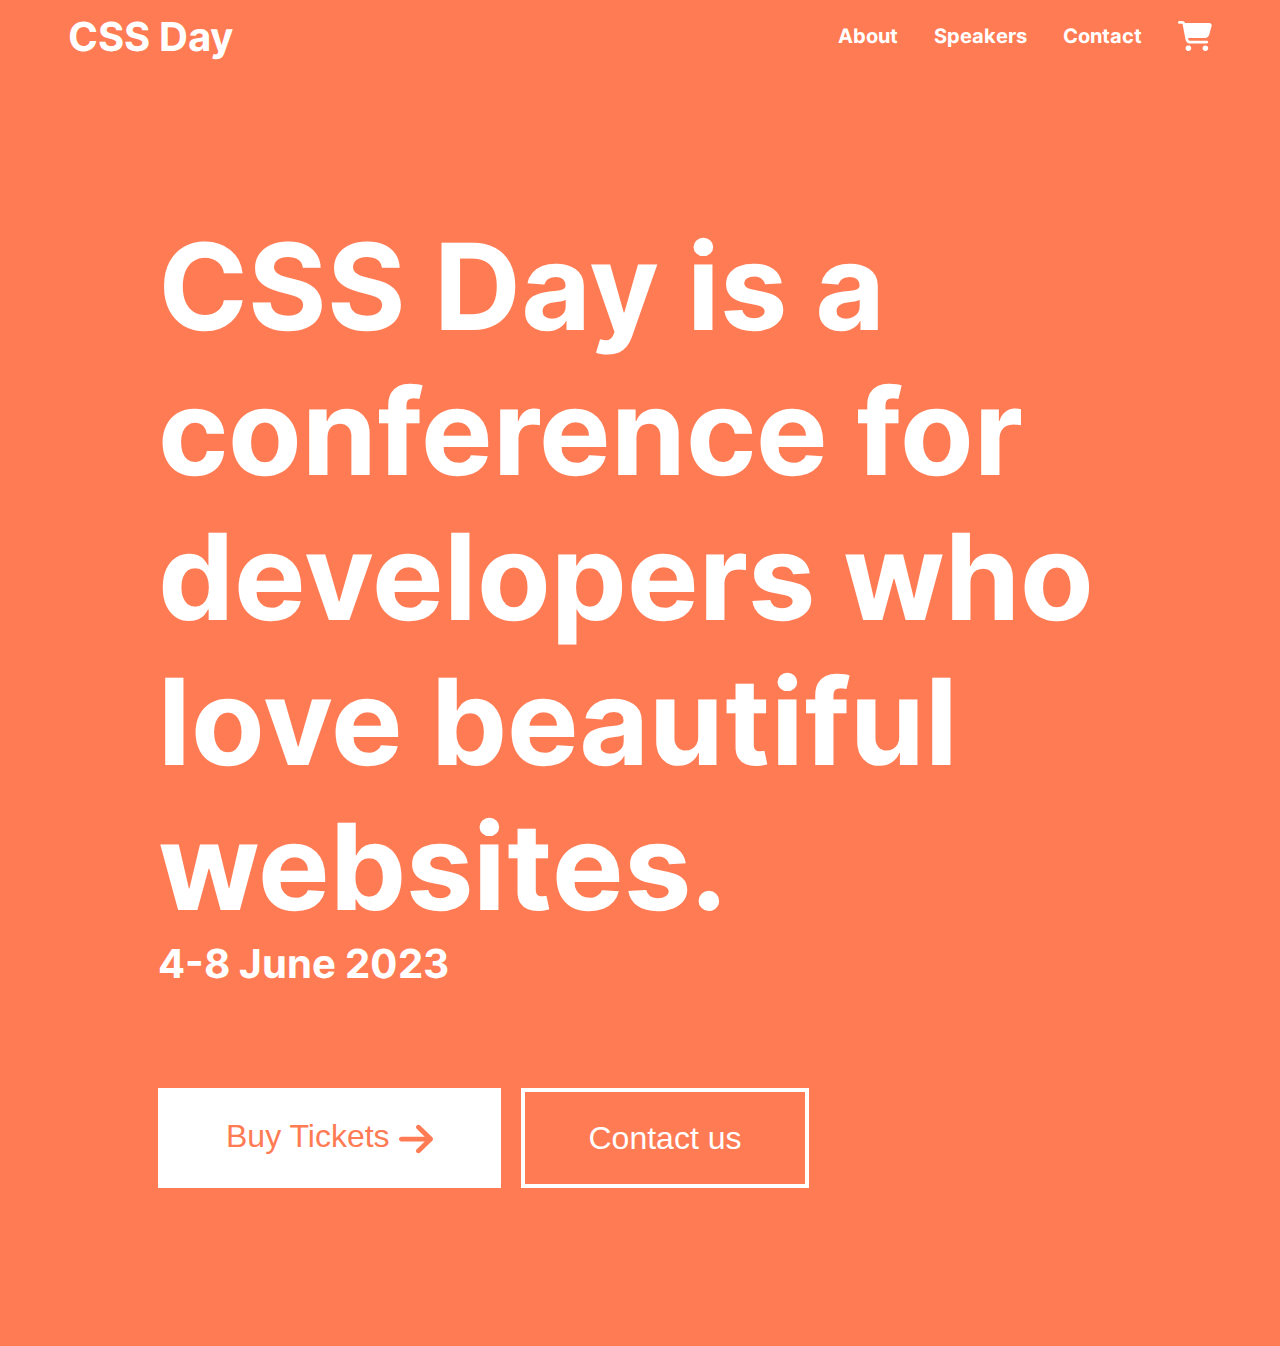
<file: index.html>
<!DOCTYPE html>
<html lang="en">
  <head>
    <meta charset="UTF-8" />
    <link rel="preconnect" href="https://fonts.googleapis.com" />
    <!-- add fonts using links -->
    <!-- <link rel="preconnect" href="https://fonts.gstatic.com" crossorigin />
    <link
      href="https://fonts.googleapis.com/css2?family=Inter:wght@400;700&display=swap"
      rel="stylesheet"
    /> -->
    <meta http-equiv="X-UA-Compatible" content="IE=edge" />
    <meta name="viewport" content="width=device-width, initial-scale=1.0" />
    <link rel="stylesheet" href="./styles/index.css" />
    <title>CSS Day</title>
  </head>
  <body class="home">
    <header class="header">
      <img src="./icons/menu.svg" class="menu" />
      <a class="header__link" href="/">CSS Day</a>
      <nav class="nav">
        <ul class="nav_list">
          <li class="nav__list-item"><a href="#">About</a></li>
          <li class="nav__list-item"><a href="speakers.html">Speakers</a></li>
          <li class="nav__list-item"><a href="#">Contact</a></li>
        </ul>
      </nav>
      <img src="./icons/shopping-cart.svg" alt="Shopping cart" />
    </header>
    <main class="main">
      <p class="main_heading">
        CSS Day is a conference for developers who love beautiful websites.
      </p>
      <p class="main__sub-heading">4-8 June 2023</p>
      <div class="button-container">
        <button class="button button-primary">
          Buy Tickets
          <img
            src="./icons/arrow-right.svg"
            alt="Right arrow"
            class="button__icon"
          />
        </button>
        <button class="button button-secondary">Contact us</button>
      </div>
    </main>
    <script type="text/javascript">
      const nav = document.querySelector(".nav");
      const menu = document.querySelector(".menu");
      const body = document.querySelector("body");
      menu.addEventListener("click",() => {
        nav.classList.toggle("nav--visible");
        console.log(menu.src)
        menu.src = menu.src.includes("icons/close-menu.svg") ? "./icons/menu.svg":"./icons/close-menu.svg"
        body.classList.toggle("body--no-scroll")
      })
    </script>
  </body>
</html>
</file>
<file: styles/index.css>
@import "./base.css";

body {
  background-color: var(--color-primary);
  color: var(--color-secondary);
}

.home .main_heading {
  font-size: 120px;
  font-weight: bold;
}

.home .main__sub-heading {
  font-size: 40px;
}

@media (max-width: 1220px) {
  .home .main_heading {
    font-size: 70px;
  }
}

@media (max-width: 590px) {
  .home .main_heading {
    font-size: 40px;
  }

  .home .main__sub-heading {
    font-size: 24px;
  }
}
</file>
